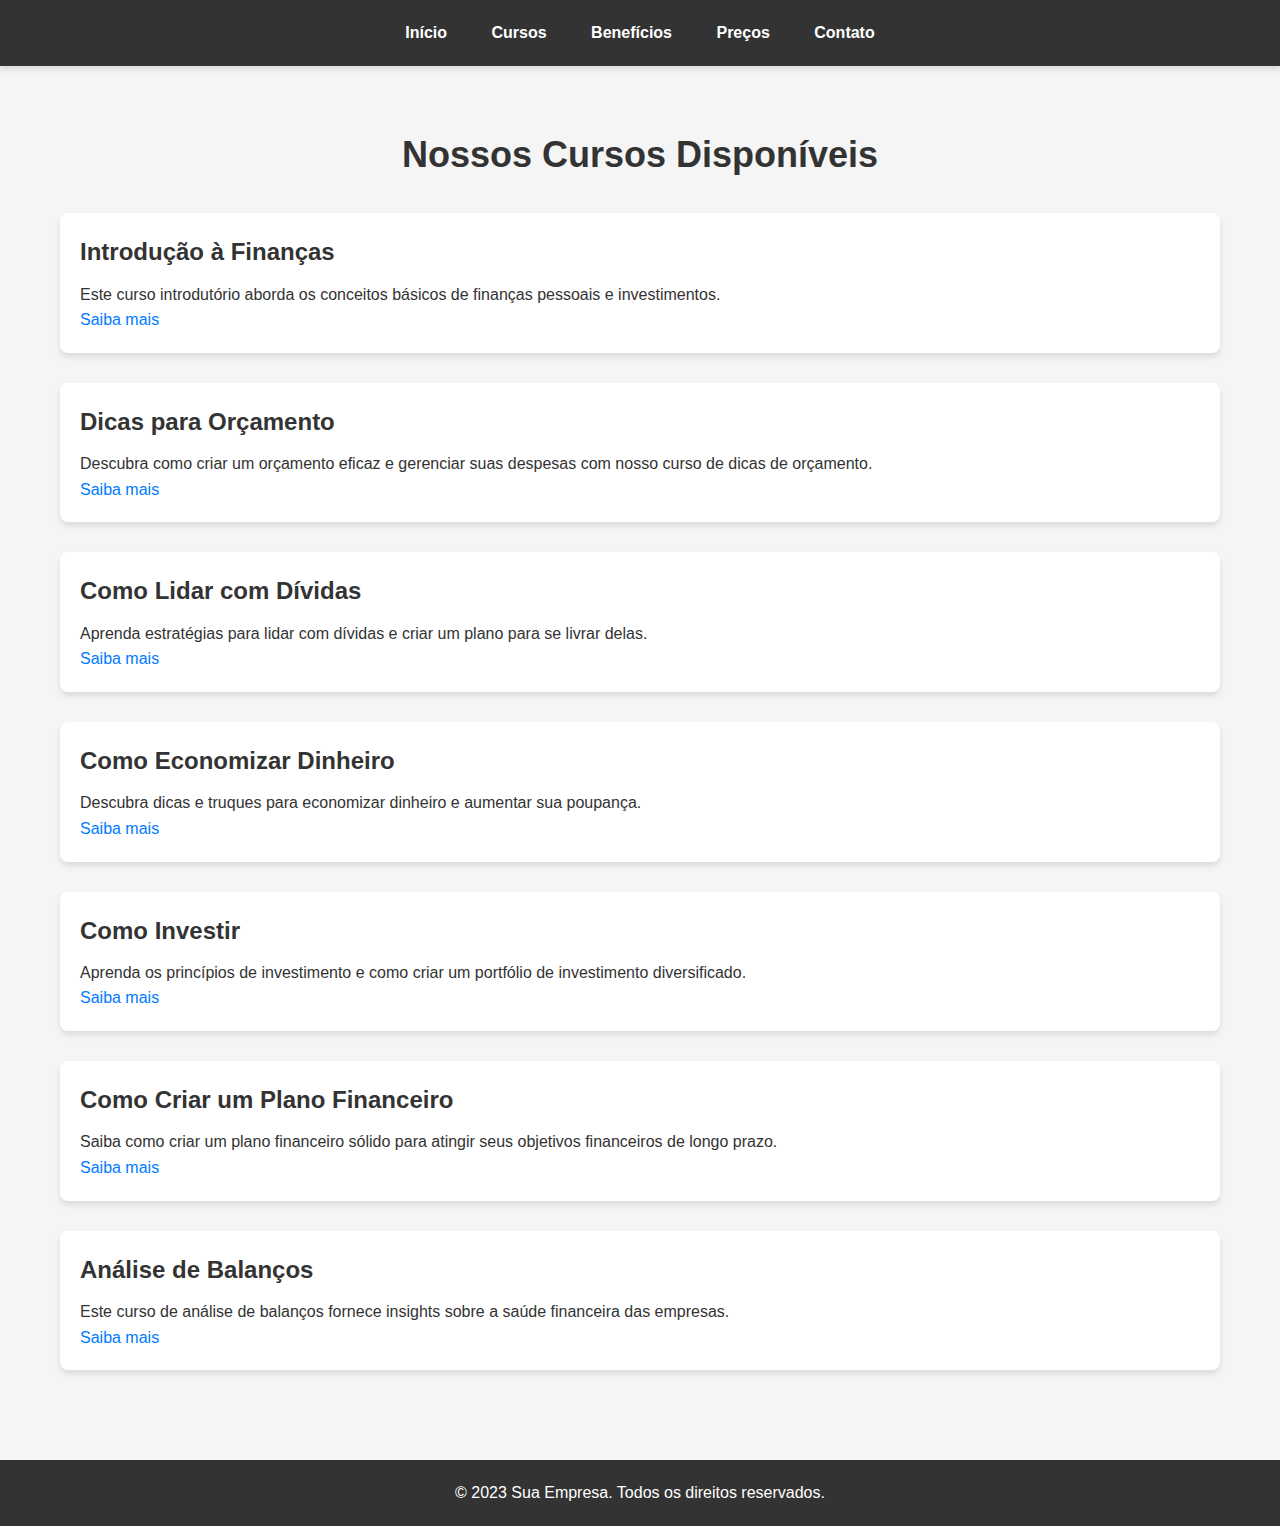
<file: Cursos.html>
<!DOCTYPE html>
<html lang="en">
<head>
    <meta charset="UTF-8">
    <meta name="viewport" content="width=device-width, initial-scale=1.0">
    <title>Cursos - Sua Empresa</title>
    <link rel="stylesheet" href="estilodoscuros.css">
    <link rel="icon" href="favicon.png" type="image/png">
</head>
<body>
    <header>
        <nav>
            <ul>
                <li><a href="index.html">Início</a></li>
                <li><a href="cursos.html">Cursos</a></li>
                <li><a href="beneficios.html">Benefícios</a></li>
                <li><a href="precos.html">Preços</a></li>
                <li><a href="contato.html">Contato</a></li>
            </ul>
        </nav>
    </header>
    
    <main>
        <section class="cursos">
            <div class="container">
                <h1>Nossos Cursos Disponíveis</h1>
                <article class="curso">
                    <h2>Introdução à Finanças</h2>
                    <p>Este curso introdutório aborda os conceitos básicos de finanças pessoais e investimentos.</p>
                    <a href="introducao-financas.html">Saiba mais</a>
                </article>
                <article class="curso">
                    <h2>Dicas para Orçamento</h2>
                    <p>Descubra como criar um orçamento eficaz e gerenciar suas despesas com nosso curso de dicas de orçamento.</p>
                    <a href="dicas-orcamento.html">Saiba mais</a>
                </article>
                <article class="curso">
                    <h2>Como Lidar com Dívidas</h2>
                    <p>Aprenda estratégias para lidar com dívidas e criar um plano para se livrar delas.</p>
                    <a href="lidar-dividas.html">Saiba mais</a>
                </article>
                <article class="curso">
                    <h2>Como Economizar Dinheiro</h2>
                    <p>Descubra dicas e truques para economizar dinheiro e aumentar sua poupança.</p>
                    <a href="economizar-dinheiro.html">Saiba mais</a>
                </article>
                <article class="curso">
                    <h2>Como Investir</h2>
                    <p>Aprenda os princípios de investimento e como criar um portfólio de investimento diversificado.</p>
                    <a href="como-investir.html">Saiba mais</a>
                </article>
                <article class="curso">
                    <h2>Como Criar um Plano Financeiro</h2>
                    <p>Saiba como criar um plano financeiro sólido para atingir seus objetivos financeiros de longo prazo.</p>
                    <a href="plano-financeiro.html">Saiba mais</a>
                </article>
                <article class="curso">
                    <h2>Análise de Balanços</h2>
                    <p>Este curso de análise de balanços fornece insights sobre a saúde financeira das empresas.</p>
                    <a href="analise-balancos.html">Saiba mais</a>
                </article>
            </div>
        </section>
    </main>

    <footer>
        <p>&copy; 2023 Sua Empresa. Todos os direitos reservados.</p>
    </footer>
    <script>document.addEventListener("DOMContentLoaded", function() {
        const saibaMaisLinks = document.querySelectorAll(".curso a");

        saibaMaisLinks.forEach(link => {
            link.addEventListener("click", function(event) {
                // Eventualmente, você pode redirecionar o usuário para a página do curso em vez de exibir um alerta
                event.preventDefault();
                alert("Você clicou em 'Saiba mais'. Implemente a ação desejada aqui.");
            });
        });
    });</script>
</body>
</html>
</file>
<file: estilodoscuros.css>
/* Reset de estilos padrão */
body, h1, h2, h3, p, ul, li, a {
    margin: 0;
    padding: 0;
}

/* Estilos gerais */
body {
    font-family: "Helvetica Neue", Arial, sans-serif;
    background-color: #f5f5f5;
    margin: 0;
    padding: 0;
    line-height: 1.6;
    color: #333;
}

.container {
    max-width: 1200px;
    margin: 0 auto;
    padding: 20px;
}

/* Estilos do cabeçalho */
header {
    background-color: #333;
    color: #fff;
    padding: 20px 0;
    text-align: center;
    box-shadow: 0 4px 6px rgba(0, 0, 0, 0.1);
}

nav ul {
    list-style: none;
    padding: 0;
}

nav ul li {
    display: inline;
    margin: 0 20px;
}

nav a {
    text-decoration: none;
    color: #fff;
    font-weight: bold;
    transition: color 0.3s;
}

nav a:hover {
    color: #ffcc00;
}

/* Estilos da seção de cursos */
.cursos {
    padding: 40px;
}

.curso {
    background-color: #fff;
    padding: 20px;
    margin-bottom: 30px;
    border-radius: 8px;
    box-shadow: 0 4px 6px rgba(0, 0, 0, 0.1);
}

h1 {
    text-align: center;
    margin-bottom: 30px;
    font-size: 36px;
}

h2 {
    font-size: 24px;
    margin-bottom: 10px;
}

p {
    line-height: 1.6;
}

a {
    color: #007bff;
    text-decoration: none;
}

a:hover {
    text-decoration: underline;
}

/* Estilos do rodapé */
footer {
    background-color: #333;
    color: #fff;
    text-align: center;
    padding: 20px 0;
}

/* Estilos responsivos */
@media (max-width: 768px) {
    nav ul {
        text-align: center;
        margin-top: 20px;
    }

    nav ul li {
        display: block;
        margin: 10px 0;
    }

    .cursos {
        padding: 20px;
    }

    .curso {
        padding: 15px;
    }

    h1 {
        font-size: 32px;
    }

    h2 {
        font-size: 22px;
    }
}
</file>
